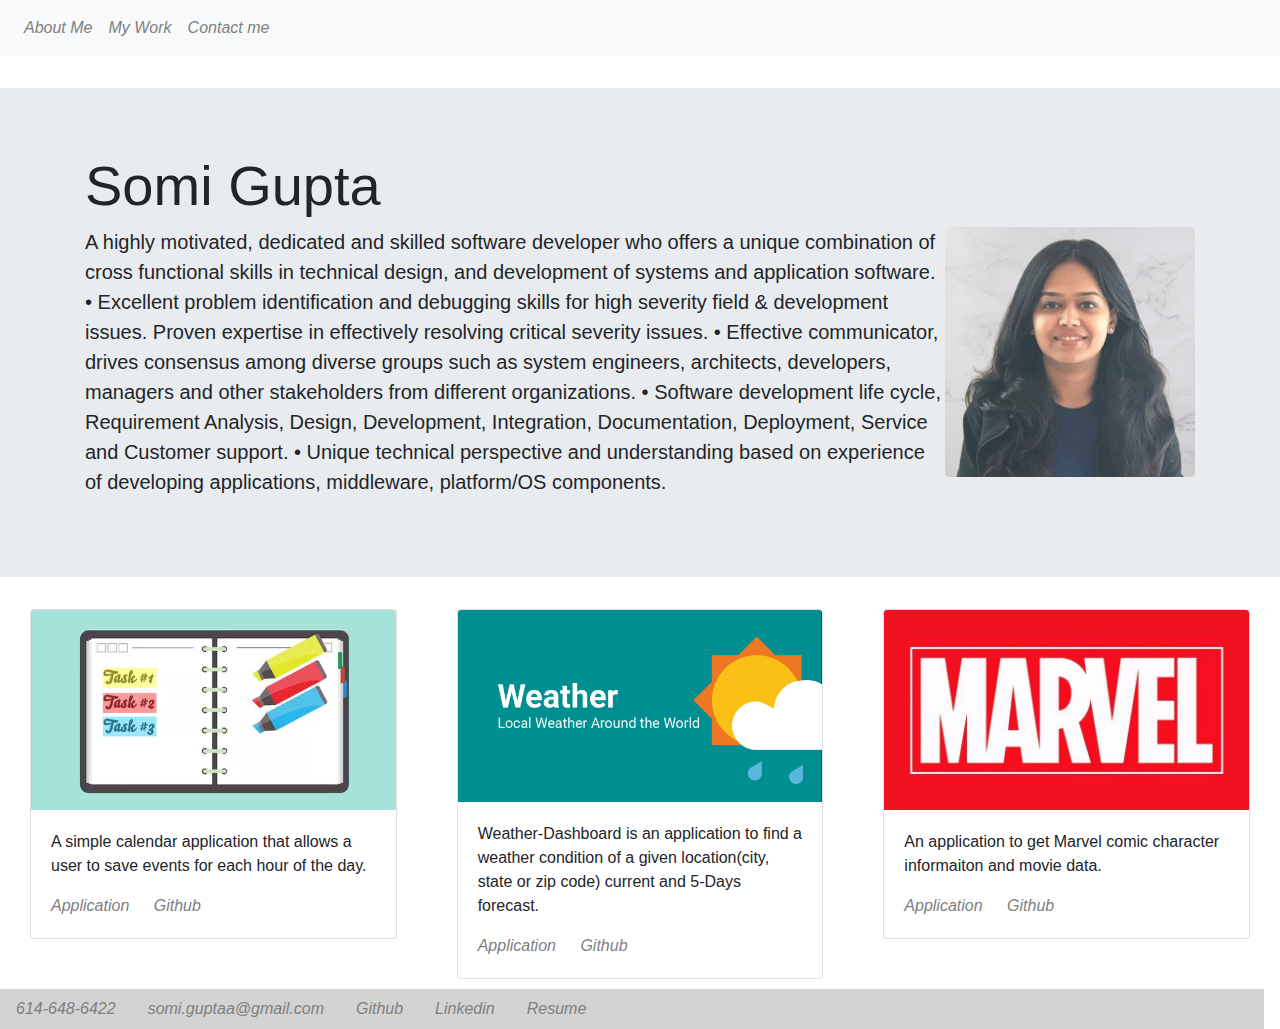
<file: index.html>
<!DOCTYPE html>
<html lang="en">

<head>
    <meta charset="UTF-8">
    <meta http-equiv="X-UA-Compatible" content="IE=edge">
    <meta name="viewport" content="width=device-width, initial-scale=1.0">
    <link rel="stylesheet" href="https://cdnjs.cloudflare.com/ajax/libs/twitter-bootstrap/4.5.0/css/bootstrap.min.css">
    <link rel="stylesheet" href="./assets/css/portfolio.css" />

    <title>Portfolio</title>
</head>

<body>  
    <nav class="navbar navbar-expand-lg bg-light">
    <button class="navbar-toggler navbar-dark" type="button" data-toggle="collapse" data-target="#navbarText"
        aria-controls="navbarText" aria-expanded="false" aria-label="Toggle navigation">
        <span class="navbar-toggler-icon"></span>
    </button>
    <div class="collapse navbar-collapse" id="navbarText">
        <ul class="navbar-nav mr-auto">
            <li class="nav-item">
                <a class="nav-link link-color" href="#about-me">About Me <span class="sr-only">(current)</span></a>
            </li>
            <li class="nav-item">
                <a class="nav-link link-color" href="#work">My Work</a>
            </li>
            <li class="nav-item">
                <a class="nav-link link-color" href="#contact">Contact me</a>
            </li>
        </ul>
    </div>
</nav>
    <div class="jumbotron jumbotron-fluid">
        <div class="container" id="about-me">
            <h1 class="display-4 no-gutters">Somi Gupta</h1>
            <img class="rounded float-right mx-auto d-block" src="./assets/images/developer-removebg-preview.jpg" alt="developer image">
            <p class="lead">A highly motivated, dedicated and skilled software developer who offers a unique combination of cross
                functional skills in technical design, and development of systems and application software.
                • Excellent problem identification and debugging skills for high severity field & development issues. Proven
                expertise in effectively resolving critical severity issues.
                • Effective communicator, drives consensus among diverse groups such as system engineers, architects,
                developers, managers and other stakeholders from different organizations.
                • Software development life cycle, Requirement Analysis, Design, Development, Integration, Documentation,
                Deployment, Service and Customer support.
                • Unique technical perspective and understanding based on experience of developing applications, middleware,
                platform/OS components.</p>
        </div>
    </div>

    <div class="row" id="work">
        <div class="card-deck">
            <div class="col"> 
                <div class="card">
                    <img class="card-img-top" src="./assets/images/schedule.jpg" alt="Day scheduler">
                    <div class="card-body">
                        <p class="card-text">A simple calendar application that allows a user to save events for each hour
                            of the day.</p>
                        <a target="_blank" href="https://somi-gupta.github.io/calendar/" class="card-link">Application</a>
                        <a target="_blank" href="https://github.com/somi-gupta/calendar" class="card-link">Github</a>
                    </div>
                </div>
            </div>
            <div class="col">
                <div class="card">
                    <img class="card-img-top" src="./assets/images/weather.jpg" alt="Local Weather">
                    <div class="card-body">
                        <p class="card-text">Weather-Dashboard is an application to find a weather condition of a given
                            location(city, state or zip code) current and 5-Days forecast.</p>
                        <a target="_blank" href=" https://somi-gupta.github.io/weather-dashboard/" class="card-link">Application</a>
                        <a target="_blank" href="https://github.com/somi-gupta/weather-dashboard" class="card-link">Github</a>
                    </div>
                </div>
            </div>
            <div class="col">
                <div class="card">
                    <img class="card-img-top" src="./assets/images/marvel.jpg" alt="Marvel">
                    <div class="card-body">
                        <p class="card-text">An application to get Marvel comic character informaiton and movie data. </p>
                        <a target="_blank" href="https://tlh3810.github.io/Project-01_MarvelApp/" class="card-link">Application</a>
                        <a target="_blank" href="https://github.com/TLH3810/Project-01_MarvelApp/" class="card-link">Github</a>
                    </div>
                </div>
            </div>
         </div>
        
        </div>
    </div>
    <section id="contact">
        <nav class="nav navbar-light border-dark custom">
            <!-- <h2>Contact me</h2> -->
            <a class="nav-link" href="#phone">614-648-6422</a>
            <a class="nav-link" href="#email">somi.guptaa@gmail.com</a>
            <a class="nav-link" target="_blank" href="https://github.com/somi-gupta/">Github</a>
            <a class="nav-link" target="_blank" href="https://www.linkedin.com/in/somi-gupta-91637b3a/">Linkedin</a>
            <a class="nav-link" target="_blank" href="./assets/files/Resume.pdf">Resume</a>
          </nav>
    </section>
<script src="https://code.jquery.com/jquery-3.2.1.slim.min.js" integrity="sha384-KJ3o2DKtIkvYIK3UENzmM7KCkRr/rE9/Qpg6aAZGJwFDMVNA/GpGFF93hXpG5KkN" crossorigin="anonymous"></script>
<script src="https://cdnjs.cloudflare.com/ajax/libs/popper.js/1.12.9/umd/popper.min.js" integrity="sha384-ApNbgh9B+Y1QKtv3Rn7W3mgPxhU9K/ScQsAP7hUibX39j7fakFPskvXusvfa0b4Q" crossorigin="anonymous"></script>
<script src="https://maxcdn.bootstrapcdn.com/bootstrap/4.0.0/js/bootstrap.min.js" integrity="sha384-JZR6Spejh4U02d8jOt6vLEHfe/JQGiRRSQQxSfFWpi1MquVdAyjUar5+76PVCmYl" crossorigin="anonymous"></script>
</body>

</html>
</file>
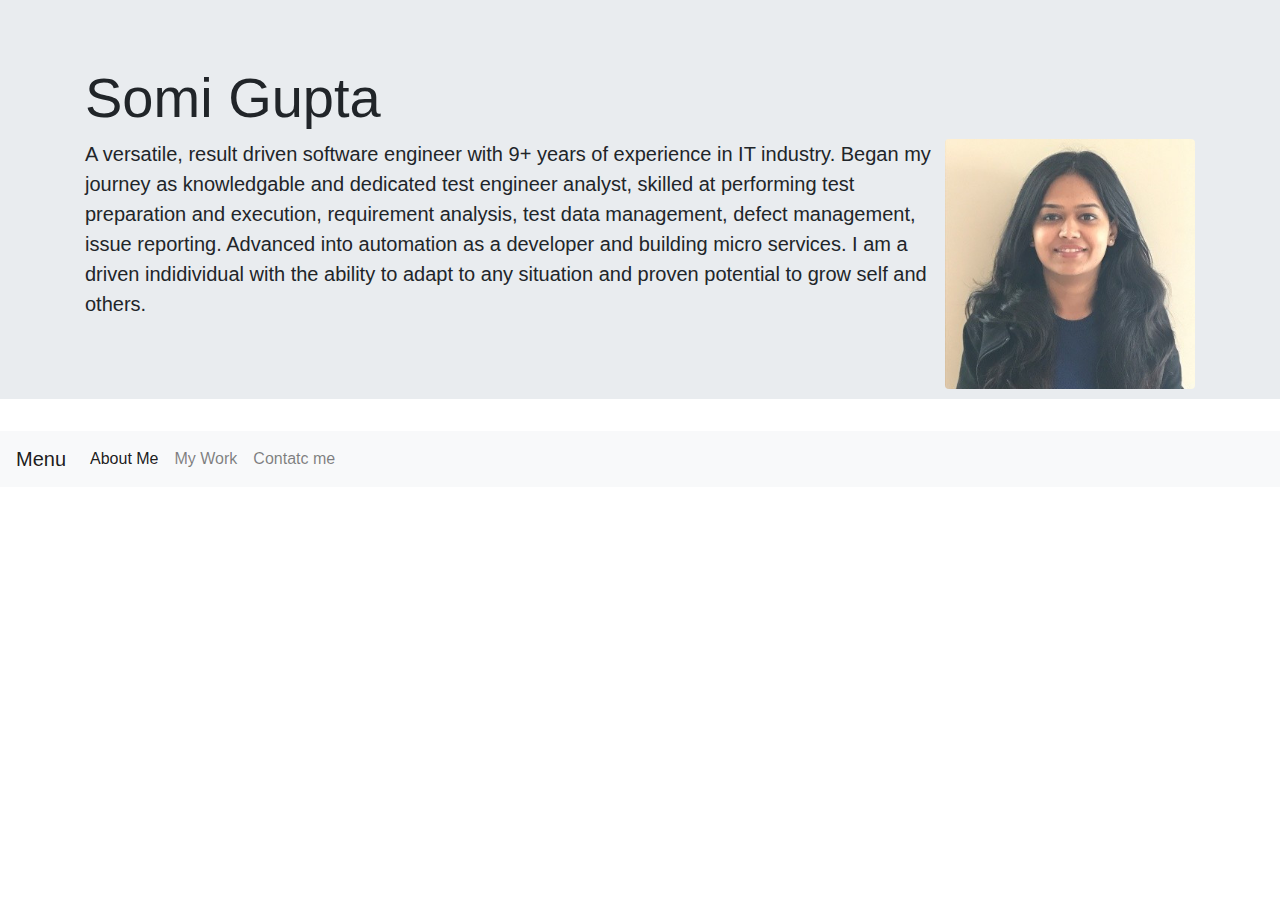
<file: assets/images/Portfolio.html>
<!DOCTYPE html>
<!-- saved from url=(0073)file:///Users/somigupta/OSU/workspace/somigupta-portfolio/portfolio.html# -->
<html lang="en"><head><meta http-equiv="Content-Type" content="text/html; charset=UTF-8">
    
    <meta http-equiv="X-UA-Compatible" content="IE=edge">
    <meta name="viewport" content="width=device-width, initial-scale=1.0">
    <link rel="stylesheet" href="./Portfolio_files/bootstrap.min.css">
    <link rel="stylesheet" href="./Portfolio_files/portfolio.css">

    <title>Portfolio</title>
</head>
<body>
    <div class="jumbotron jumbotron-fluid">
        <div class="container">
          <h1 class="display-4 no-gutters" id="about-me">Somi Gupta</h1>
          <img class="rounded float-right mx-auto d-block" src="./Portfolio_files/developer.jpg" alt="developer image">
          <p class="lead">A versatile, result driven software engineer with 9+ years of experience in IT industry. Began my journey as
            knowledgable and dedicated test engineer analyst, skilled at performing test preparation and execution, 
            requirement analysis, test data management, defect management, issue reporting. Advanced into automation as a developer
            and building micro services. I am a driven indidividual with the ability to adapt to any situation and proven potential
            to grow self and others.</p>
        </div>
      </div>  
      <nav class="navbar navbar-expand-lg navbar-light bg-light">
        <a class="navbar-brand" href="file:///Users/somigupta/OSU/workspace/somigupta-portfolio/portfolio.html#">Menu</a>
        <button class="navbar-toggler" type="button" data-toggle="collapse" data-target="#navbarText" aria-controls="navbarText" aria-expanded="false" aria-label="Toggle navigation">
          <span class="navbar-toggler-icon"></span>
        </button>
        <div class="collapse navbar-collapse" id="navbarText">
          <ul class="navbar-nav mr-auto">
            <li class="nav-item active">
              <a class="nav-link" href="file:///Users/somigupta/OSU/workspace/somigupta-portfolio/portfolio.html#about-me">About Me <span class="sr-only">(current)</span></a>
            </li>
            <li class="nav-item">
              <a class="nav-link" href="file:///Users/somigupta/OSU/workspace/somigupta-portfolio/portfolio.html#">My Work</a>
            </li>
            <li class="nav-item">
              <a class="nav-link" href="file:///Users/somigupta/OSU/workspace/somigupta-portfolio/portfolio.html#">Contatc me</a>
            </li>
          </ul>
        </div>
      </nav>

</body></html>
</file>
<file: assets/css/portfolio.css>
/* xs */
img {
    width: 100px;
    height: auto;
  }
  /* sm */
  @media (min-width: 768px) {
    img {
        width: 150px;
    }
  }
  /* md */
  @media (min-width: 992px) {
    img {
        width: 200px;
    }
  }
  /* lg */
  @media (min-width: 1200px) {
    img {
        width: 250px;
    }
  }
  
  .img-card{
    height: 300px;
  }
   .card-deck{
    width: 80rem;
    margin: 0 auto; 
    float: none; 
    margin-bottom: 10px; 
     
  }
  .card-img-top {
    max-height: 200px;
    min-height: 150px;
    object-fit: cover;
}

  .navbar{
    background-color: #e9ecef;
  }

  a {
    color:gray;
    font-style: italic;
    
  }
  nav{
    margin-bottom: 2em;
  }

  .navbar-toggler{
    background-color:gray;
  }

  .card {
    width: auto;
  }

  .custom{
    background-color: lightgray;
    margin-right: 1rem;
  }

  :target {
    /* background: yellow; */
    border:0.2rem;
    border-color: lightcoral;
    border-style: solid;
 }
</file>
<file: assets/images/Portfolio_files/portfolio.css>
/* xs */
img {
    width: 100px;
    height: auto;
  }
  /* sm */
  @media (min-width: 768px) {
    img {
        width: 150px;
    }
  }
  /* md */
  @media (min-width: 992px) {
    img {
        width: 200px;
    }
  }
  /* lg */
  @media (min-width: 1200px) {
    img {
        width: 250px;
    }
  }
</file>
